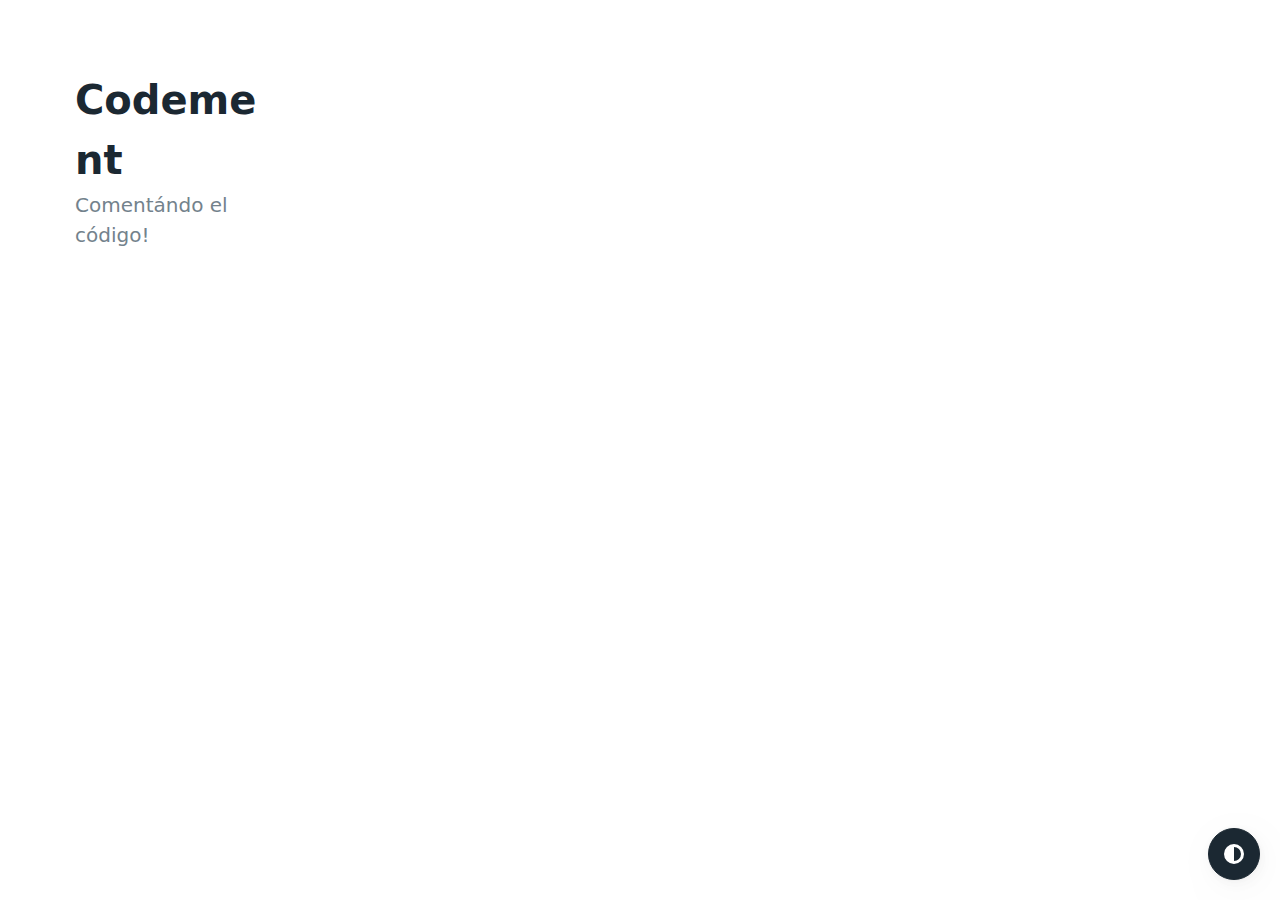
<file: details/codement/index.html>
<!DOCTYPE html>
<html>

<head>
  <meta charset="UTF-8">
  <meta name="viewport" content="width=device-width, initial-scale=1">
  <title>Codement | LARG APPS</title>
  <link rel="stylesheet" href="/css/pico.min.css">
  <link rel="stylesheet" href="/css/pico.docs.min.css">
  <link rel="stylesheet" href="/css/styles.css">
</head>

<body>
  
  <main class="container">
    
    <hgroup>
      <h1>Codement</h1>
      <h2>Comentándo el código!</h2>
    </hgroup>
    <hr>
    <p></p>
    
    
  </main>
  
<script src="/js/commons.min.js"></script>
</body>

</html>
</file>
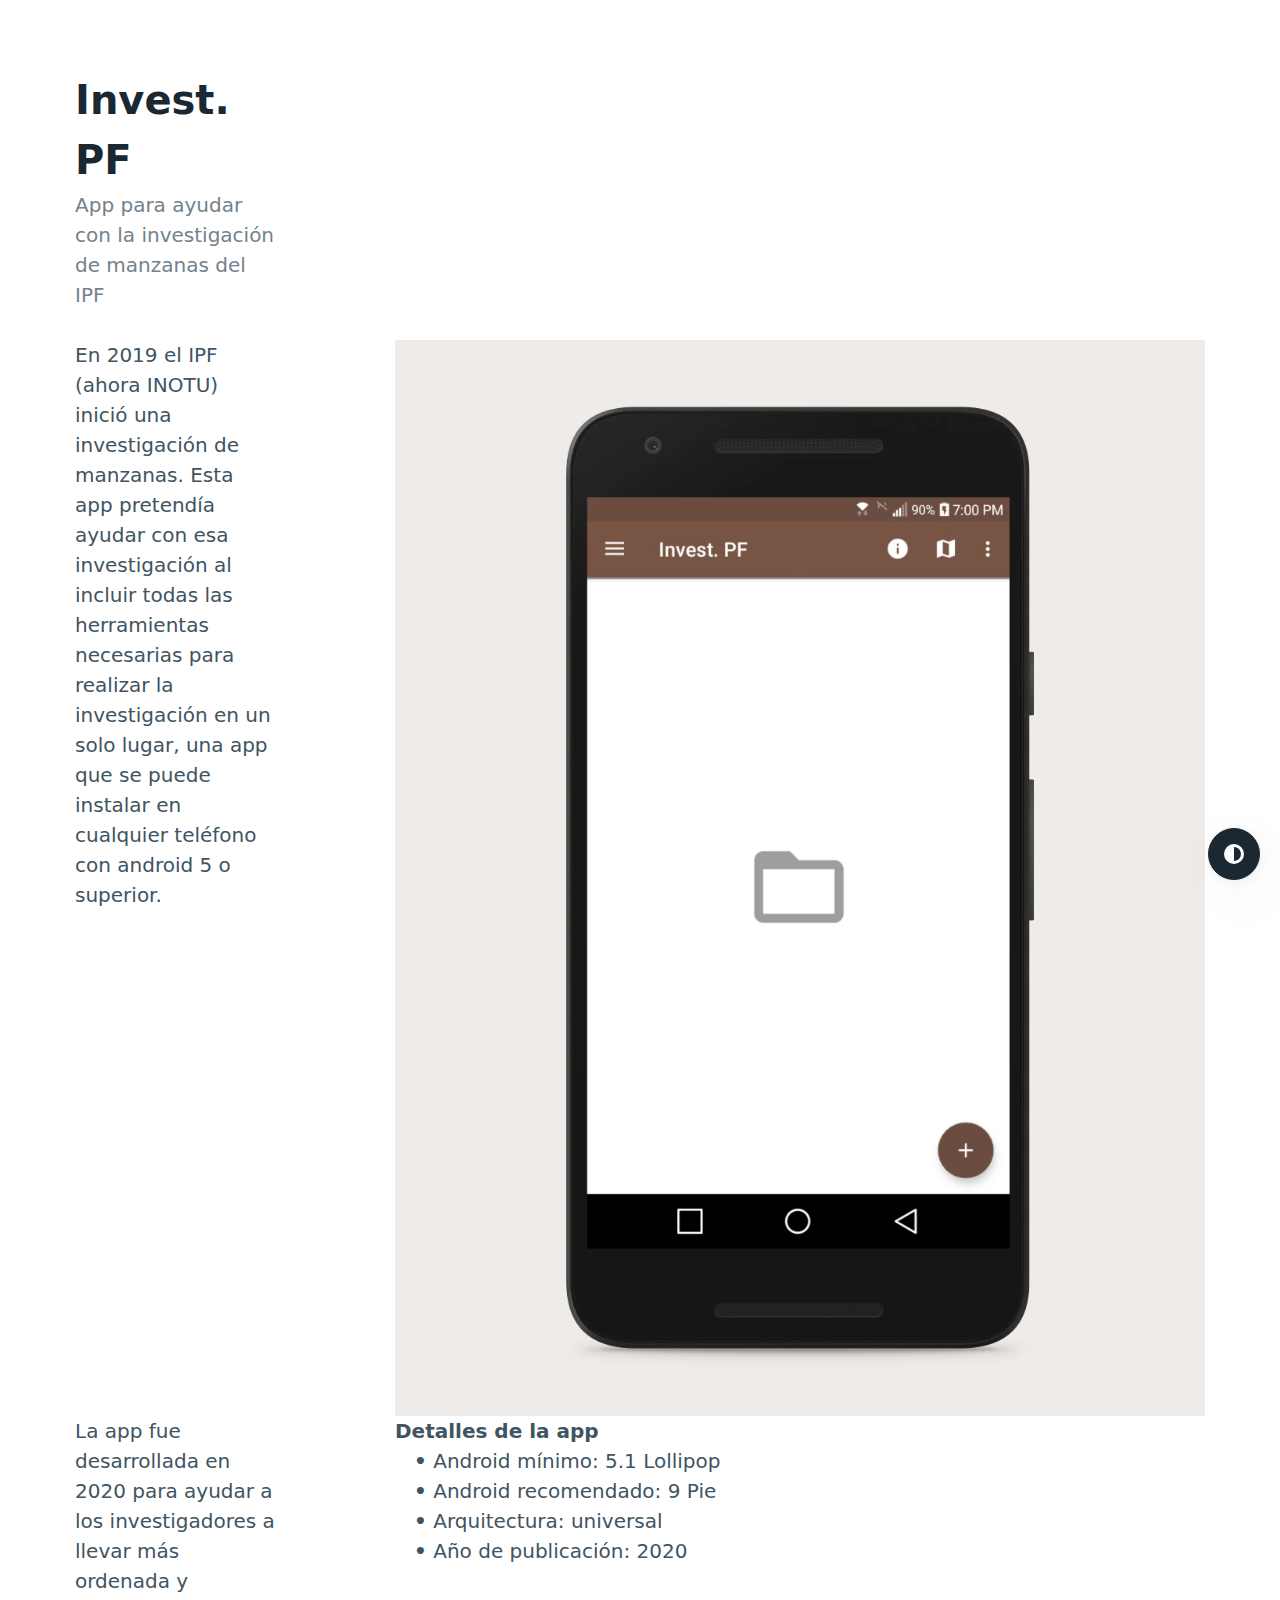
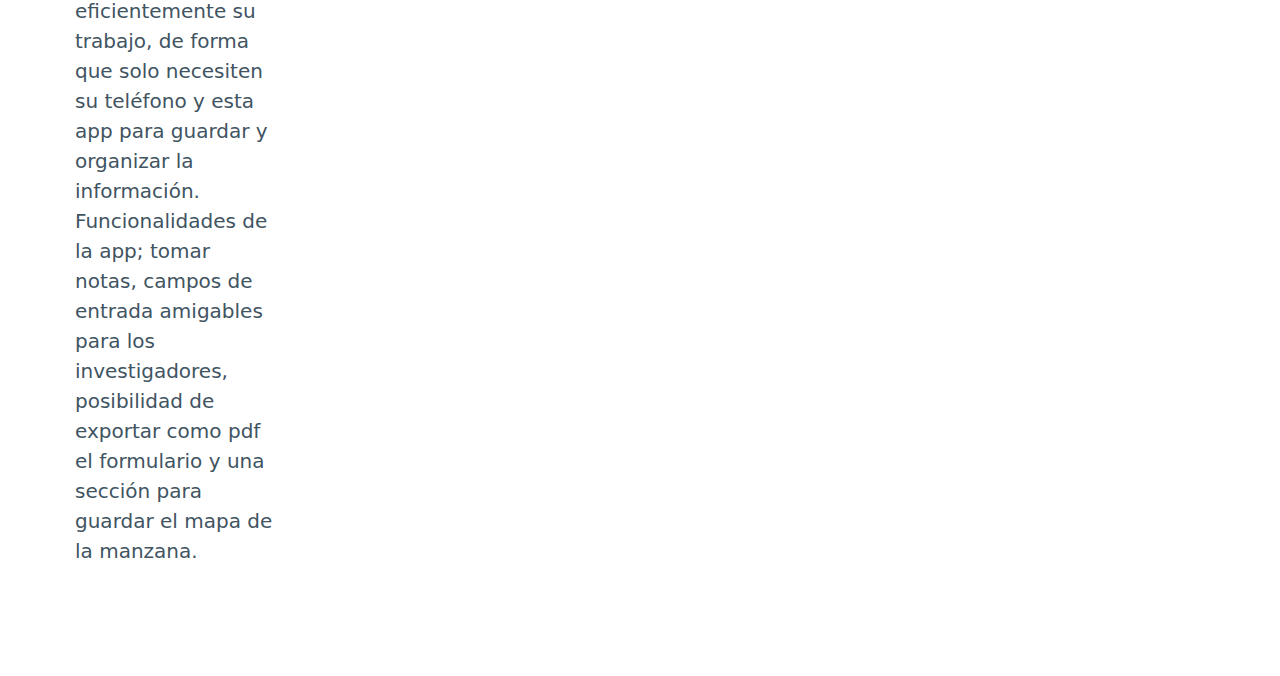
<file: details/investpf/index.html>
<!DOCTYPE html>
<html>

<head>
  <meta charset="UTF-8">
  <meta name="viewport" content="width=device-width, initial-scale=1">
  <title>InvestPF | LARG APPS</title>
  <link rel="stylesheet" href="/css/pico.min.css">
  <link rel="stylesheet" href="/css/pico.docs.min.css">
  <link rel="stylesheet" href="/css/styles.css">
  
  <style>
    slider {
      
    }
  </style>
  
</head>

<body>

  <main class="container">
    <hgroup>
      <h1>Invest. PF</h1>
      <h2>App para ayudar con la investigación de manzanas del IPF</h2>
    </hgroup>
    <hr>
    <p>
      En 2019 el IPF (ahora INOTU) inició una investigación de manzanas.
      Esta app pretendía ayudar con esa investigación al incluir todas las herramientas necesarias para realizar la investigación en un solo lugar, una app que se puede instalar en cualquier teléfono con android 5 o superior.
    </p>

    <div id="slider">
      <img src="/details/investpf/images/1.png" alt="">
    </div>
    
    <p>La app fue desarrollada en 2020 para ayudar a los investigadores 
    a llevar más ordenada y eficientemente su trabajo, de forma que solo necesiten 
    su teléfono y esta app para guardar y organizar la información. Funcionalidades de la app; 
    tomar notas, campos de entrada amigables para los investigadores, posibilidad de exportar 
    como pdf el formulario y una sección para guardar el mapa de la manzana.</p>
    
    <p>
      <b>Detalles de la app</b>
      <br>
      &nbsp; &nbsp;<b>•</b> Android mínimo: 5.1 Lollipop
      <br>
      &nbsp; &nbsp;<b>•</b> Android recomendado: 9 Pie
      <br>
      &nbsp; &nbsp;<b>•</b> Arquitectura: universal
      <br>
      &nbsp; &nbsp;<b>•</b> Año de publicación: 2020
      
    </p>
    
  </main>

  <script src="/js/commons.min.js"></script>
</body>

</html>
</file>
<file: css/styles.css>
@font-face {
  font-family: "google sans";
  src: url(../../fonts/google_sans.ttf);
}

@font-face {
  font-family: "google sans bold";
  font-weight: bold;
  src: url(../../fonts/google_sans_bold.ttf);
}

article footer {
  text-align: left;
}

body footer {
  background: #42445A;
  text-align: center;
  color: #9C9EB6;
}
body footer a {
  color: inherit;
  text-decoration: underline;
  background: inherit;
}
</file>
<file: css/pico.docs.min.css>
/*!
 * Pico: Customs styles for Docs
 */
:root {
  --icon-external: url("data:image/svg+xml,%3Csvg xmlns='http://www.w3.org/2000/svg' width='24' height='24' viewBox='0 0 24 24' fill='none' stroke='rgba(115, 130, 140, 0.999)' opacity='0.66' stroke-width='2' stroke-linecap='round' stroke-linejoin='round'%3E%3Cpath d='M18 13v6a2 2 0 0 1-2 2H5a2 2 0 0 1-2-2V8a2 2 0 0 1 2-2h6'%3E%3C/path%3E%3Cpolyline points='15 3 21 3 21 9'%3E%3C/polyline%3E%3Cline x1='10' y1='14' x2='21' y2='3'%3E%3C/line%3E%3C/svg%3E");
  --icon-check: url("data:image/svg+xml,%3Csvg xmlns='http://www.w3.org/2000/svg' width='24' height='24' viewBox='0 0 24 24' fill='none' stroke='%23FFF' stroke-width='5' stroke-linecap='round' stroke-linejoin='round'%3E%3Cpolyline points='20 6 9 17 4 12'%3E%3C/polyline%3E%3C/svg%3E");
  --icon-check-dark: url("data:image/svg+xml,%3Csvg xmlns='http://www.w3.org/2000/svg' width='24' height='24' viewBox='0 0 24 24' fill='none' stroke='rgba(0, 0, 0, 0.75)' stroke-width='5' stroke-linecap='round' stroke-linejoin='round'%3E%3Cpolyline points='20 6 9 17 4 12'%3E%3C/polyline%3E%3C/svg%3E")
}

:root:not([data-theme=dark]),
[data-theme=light] {
  --invalid-color: #c62828;
  --valid-color: #388e3c;
  --nav-background-color: rgba(255, 255, 255, 0.7);
  --nav-border-color: rgba(115, 130, 140, 0.2);
  --nav-logo-color: #fff;
  --article-code-background-color: #f9fafb
}

@media only screen and (prefers-color-scheme:dark) {
  :root:not([data-theme=light]) {
    --invalid-color: rgba(183, 28, 28, 0.5);
    --valid-color: rgba(46, 125, 50, 0.5);
    --nav-background-color: rgba(16, 24, 30, 0.8);
    --nav-border-color: rgba(115, 130, 140, 0.2);
    --nav-logo-color: #0e1419;
    --article-code-background-color: var(--code-background-color)
  }
}

[data-theme=dark] {
  --invalid-color: rgba(183, 28, 28, 0.5);
  --valid-color: rgba(46, 125, 50, 0.5);
  --nav-background-color: rgba(16, 24, 30, 0.8);
  --nav-border-color: rgba(115, 130, 140, 0.2);
  --nav-logo-color: #0e1419;
  --article-code-background-color: var(--code-background-color)
}

/*html {
  scroll-behavior: smooth
}

body>main {
  padding-top: calc(var(--block-spacing-vertical) + 3.5rem)
}*/

@media (min-width:992px) {
  body>main {
    --block-spacing-horizontal: calc(var(--spacing) * 1.75);
    grid-column-gap: calc(var(--block-spacing-horizontal) * 3);
    display: grid;
    grid-template-columns: 200px auto
  }
}

@media (min-width:1200px) {
  body>main {
    --block-spacing-horizontal: calc(var(--spacing) * 2)
  }
}

body>main div[role=document],
body>main>aside {
  min-width: 0
}

div[role=document] section a[href*="//"]:not([href*="https://picocss.com"]):not([role])::after {
  display: inline-block;
  width: 1rem;
  height: 1rem;
  background-image: var(--icon-external);
  background-position: top center;
  background-size: .66rem auto;
  background-repeat: no-repeat;
  content: ""
}

svg {
  height: 1rem
}

main>aside nav {
  width: 100%;
  padding-bottom: var(--block-spacing-vertical)
}

@media (min-width:992px) {
  main>aside nav {
    position: fixed;
    width: 200px;
    max-height: calc(100vh - 5.5rem);
    overflow-x: hidden;
    overflow-y: auto
  }
}

main>aside nav a#toggle-docs-navigation {
  display: block;
  margin: 0;
  margin-bottom: var(--spacing);
  padding: 0;
  padding-bottom: var(--spacing);
  border-bottom: var(--border-width) solid var(--accordion-border-color)
}

main>aside nav a#toggle-docs-navigation svg {
  margin-right: calc(var(--spacing) * .5);
  vertical-align: -3px
}

@media (min-width:992px) {
  main>aside nav a#toggle-docs-navigation {
    display: none
  }
}

main>aside nav.closed-on-mobile a#toggle-docs-navigation svg.collapse {
  display: none
}

main>aside nav.closed-on-mobile details {
  display: none
}

@media (min-width:992px) {
  main>aside nav.closed-on-mobile details {
    display: block
  }

  main>aside nav.closed-on-mobile>a#toggle-docs-navigation {
    display: none
  }
}

main>aside nav.open a#toggle-docs-navigation svg.expand {
  display: none
}

main>aside details {
  padding-bottom: 0
}

main>aside details summary {
  padding-bottom: .5rem
}

main>aside li,
main>aside summary {
  padding-top: 0;
  padding-bottom: 0;
  font-size: 16px
}

main>aside ul {
  padding-left: .25rem
}

main>aside li a {
  --nav-link-spacing-vertical: 0.25rem;
  --nav-link-spacing-horizontal: 0.75rem
}

main>aside li a svg {
  vertical-align: middle
}

main>aside a.secondary:focus {
  background-color: transparent;
  color: var(--primary-hover)
}

main>aside a[aria-current],
main>aside a[aria-current]:hover {
  color: var(--primary)
}

main>aside details {
  border-bottom: none
}

main>aside details summary {
  color: var(--h1-color);
  font-weight: 300;
  font-size: 14px;
  text-transform: uppercase
}

main>aside details summary::after {
  display: none
}

main>aside details[open]>summary {
  margin-bottom: 0
}

main>aside details[open]>summary:not([role=button]):not(:focus) {
  color: var(--h1-color)
}

#themes button.theme-switcher:first-of-type {
  --font-weight: bold
}

#themes button.theme-switcher i {
  font-style: normal
}

#customization figure {
  display: grid;
  grid-template-rows: repeat(2, 1fr);
  grid-template-columns: repeat(9, 1fr);
  margin-bottom: 0;
  overflow: hidden
}

@media (min-width:576px) {
  #customization figure {
    grid-template-rows: 1fr;
    grid-template-columns: repeat(18, 1fr);
    border-top-right-radius: var(--border-radius);
    border-top-left-radius: var(--border-radius)
  }
}

#customization figure~article {
  margin-top: 0;
  border-top-right-radius: 0;
  border-top-left-radius: 0
}

#customization figure button {
  margin-bottom: 0;
  padding: 0;
  padding-top: 100%;
  border: none;
  border-radius: 0
}

#customization figure button:focus {
  box-shadow: none
}

#customization figure button.picked {
  background-image: var(--icon-check);
  background-position: center;
  background-size: .66rem auto;
  background-repeat: no-repeat;
  box-shadow: inset 0 0 1rem 0 rgba(0, 0, 0, .25)
}

#customization figure button[data-color=amber].picked,
#customization figure button[data-color=lime].picked,
#customization figure button[data-color=yellow].picked {
  background-image: var(--icon-check-dark)
}

#customization h4 {
  transition: color var(--transition)
}

#customization pre[data-theme=generated] {
  border-color: var(--primary)
}

#grid {
  --grid-spacing-vertical: 1rem
}

#grid button {
  display: block;
  width: 100%;
  margin-bottom: var(--spacing)
}

@media (min-width:576px) {
  #grid button {
    display: inline-block;
    width: auto;
    margin-right: .5rem
  }
}

#grid button svg {
  stroke: var(--secondary);
  margin-right: .5rem;
  border: 2px solid currentColor;
  border-radius: 1rem;
  background: currentColor
}

#grid .grid>* {
  padding: calc(var(--spacing)/ 2) 0;
  border-radius: var(--border-radius);
  background: var(--code-background-color);
  font-size: 87.5%;
  text-align: center
}

#grid details {
  margin-top: calc(var(--typography-spacing-vertical) * 2)
}

#grid details svg {
  vertical-align: bottom
}

#buttons a[role=button] {
  margin-right: calc(var(--spacing) * .5)
}

#forms div.grid {
  grid-row-gap: 0
}

#modal button {
  --font-weight: bold
}

h1 {
  margin-top: -.25em
}

section>hgroup {
  margin-bottom: calc(var(--typography-spacing-vertical) * 2)
}

[role=document] section>h1,
[role=document] section>h2,
[role=document] section>h3 {
  line-height: 1
}

article>footer.code {
  background: var(--article-code-background-color)
}

article pre,
article pre code {
  margin-bottom: 0;
  background: 0 0
}

section>pre {
  margin: var(--block-spacing-vertical) 0;
  padding: calc(var(--block-spacing-vertical)/ 1.5) var(--block-spacing-horizontal);
  background: var(--article-code-background-color);
  box-shadow: var(--card-box-shadow)
}

[data-theme=invalid],
[data-theme=valid] {
  position: relative;
  margin-bottom: 0 !important
}

[data-theme=invalid]:before,
[data-theme=valid]:before {
  display: block;
  position: absolute;
  top: 0;
  right: 0;
  padding: .375rem .75rem;
  border-radius: 0;
  color: var(--primary-inverse);
  font-size: 14px;
  line-height: 1
}

@media (min-width:992px) {

  [data-theme=invalid]:before,
  [data-theme=valid]:before {
    top: var(--spacing);
    right: var(--spacing)
  }
}

[data-theme=invalid] code,
[data-theme=valid] code {
  padding: calc(var(--block-spacing-vertical)/ 1.5 + 14px + .75rem) var(--block-spacing-horizontal)
}

[data-theme=invalid]:before {
  background: var(--invalid-color);
  content: "Not so great"
}

[data-theme=valid]:before {
  background: var(--valid-color);
  content: "Great"
}

dialog.example {
  display: block;
  z-index: inherit;
  position: relative;
  top: inherit;
  right: inherit;
  bottom: inherit;
  left: inherit;
  align-items: inherit;
  justify-content: inherit;
  width: inherit;
  min-width: inherit;
  height: inherit;
  min-height: inherit;
  padding: 0;
  background-color: inherit
}

dialog.example article {
  max-width: inherit
}

dialog.example:not([open]),
dialog.example[open=false] {
  display: none
}

.dialog-is-open body>button {
  filter: blur(.125rem)
}

body>nav {
  --nav-link-spacing-vertical: 1rem;
  -webkit-backdrop-filter: saturate(180%) blur(20px);
  z-index: 99;
  position: fixed;
  top: 0;
  right: 0;
  left: 0;
  backdrop-filter: saturate(180%) blur(20px);
  background-color: var(--nav-background-color);
  box-shadow: 0 1px 0 var(--nav-border-color)
}

body>nav.container-fluid {
  padding-right: calc(var(--spacing) + var(--scrollbar-width, 0px))
}

body>nav a {
  border-radius: 0
}

body>nav svg {
  vertical-align: text-bottom
}

body>nav ul:first-of-type {
  margin-left: calc(var(--spacing) * -1)
}

body>nav ul:first-of-type li {
  padding: 0
}

body>nav ul:first-of-type li:first-of-type a {
  display: block;
  margin: 0;
  padding: 0;
  background: var(--h1-color);
  color: var(--nav-logo-color)
}

body>nav ul:first-of-type li:first-of-type a svg {
  display: block;
  width: 3.5rem;
  height: 3.5rem
}

body>nav ul:first-of-type li:nth-of-type(2) {
  display: none;
  margin-left: calc(var(--spacing) * 1.5);
  color: var(--h1-color)
}

@media (min-width:992px) {
  body>nav ul:first-of-type li:nth-of-type(2) {
    display: inline
  }
}

.switcher {
  position: fixed;
  right: calc(var(--spacing)/ 2 + var(--scrollbar-width, 0px));
  bottom: var(--spacing);
  width: auto;
  margin-bottom: 0;
  padding: .75rem;
  border-radius: 2rem;
  box-shadow: var(--card-box-shadow);
  line-height: 1;
  text-align: right
}

.switcher::after {
  display: inline-block;
  width: 1rem;
  height: 1rem;
  border: .15rem solid currentColor;
  border-radius: 50%;
  background: linear-gradient(to right, currentColor 0, currentColor 50%, transparent 50%);
  content: "";
  vertical-align: bottom;
  transition: transform var(--transition)
}

.switcher i {
  display: inline-block;
  max-width: 0;
  padding: 0;
  overflow: hidden;
  font-style: normal;
  font-size: .875rem;
  white-space: nowrap
}

.switcher:focus,
.switcher:hover {
  max-width: 100%;
  transition: background-color var(--transition), border-color var(--transition), color var(--transition), box-shadow var(--transition)
}

.switcher:hover::after {
  transform: rotate(180deg)
}

.switcher:hover i {
  max-width: 100%;
  padding: 0 calc(var(--spacing)/ 2) 0 calc(var(--spacing)/ 4);
  transition: max-width var(--transition), padding var(--transition)
}

.switcher:focus {
  box-shadow: var(--card-box-shadow), 0 0 0 .2rem var(--secondary-focus)
}

@media (min-width:576px) {
  .switcher {
    right: calc(var(--spacing) + var(--scrollbar-width, 0px))
  }
}

/*# sourceMappingURL=pico.docs.min.css.map */
</file>
